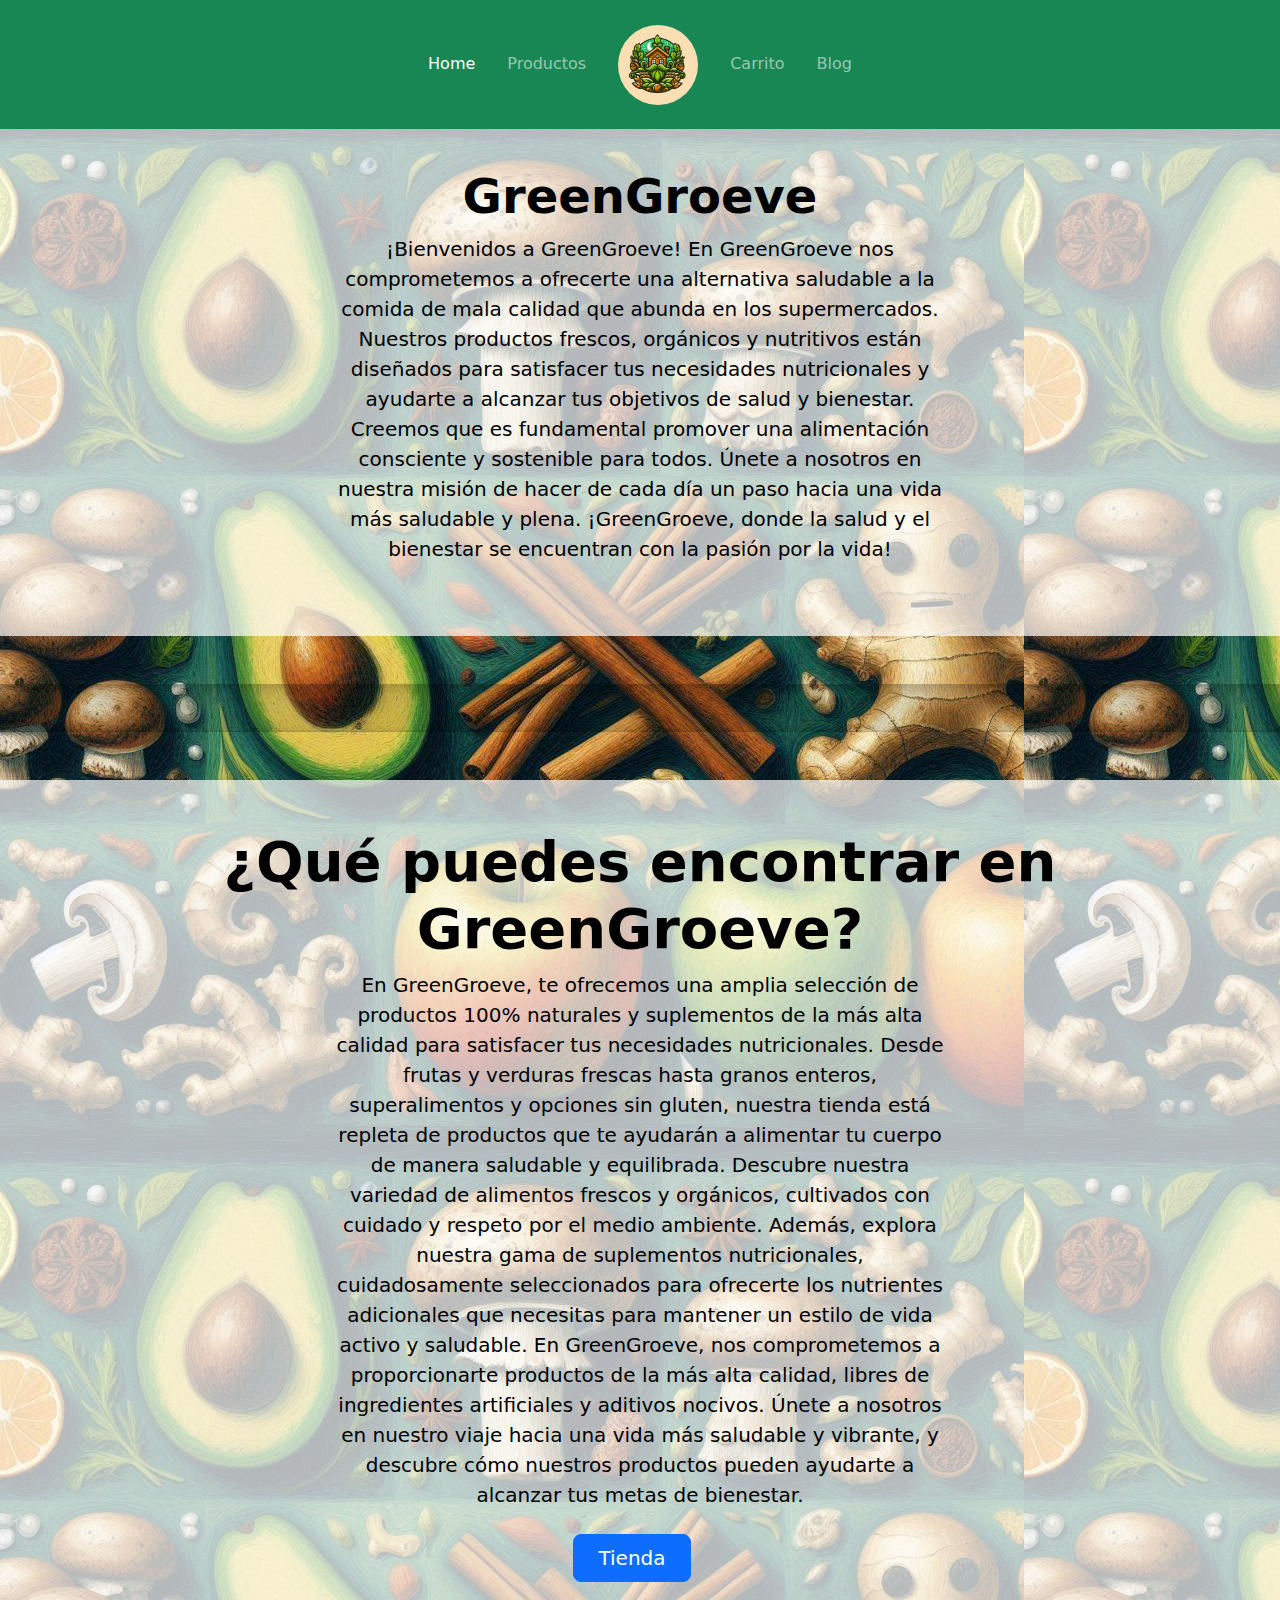
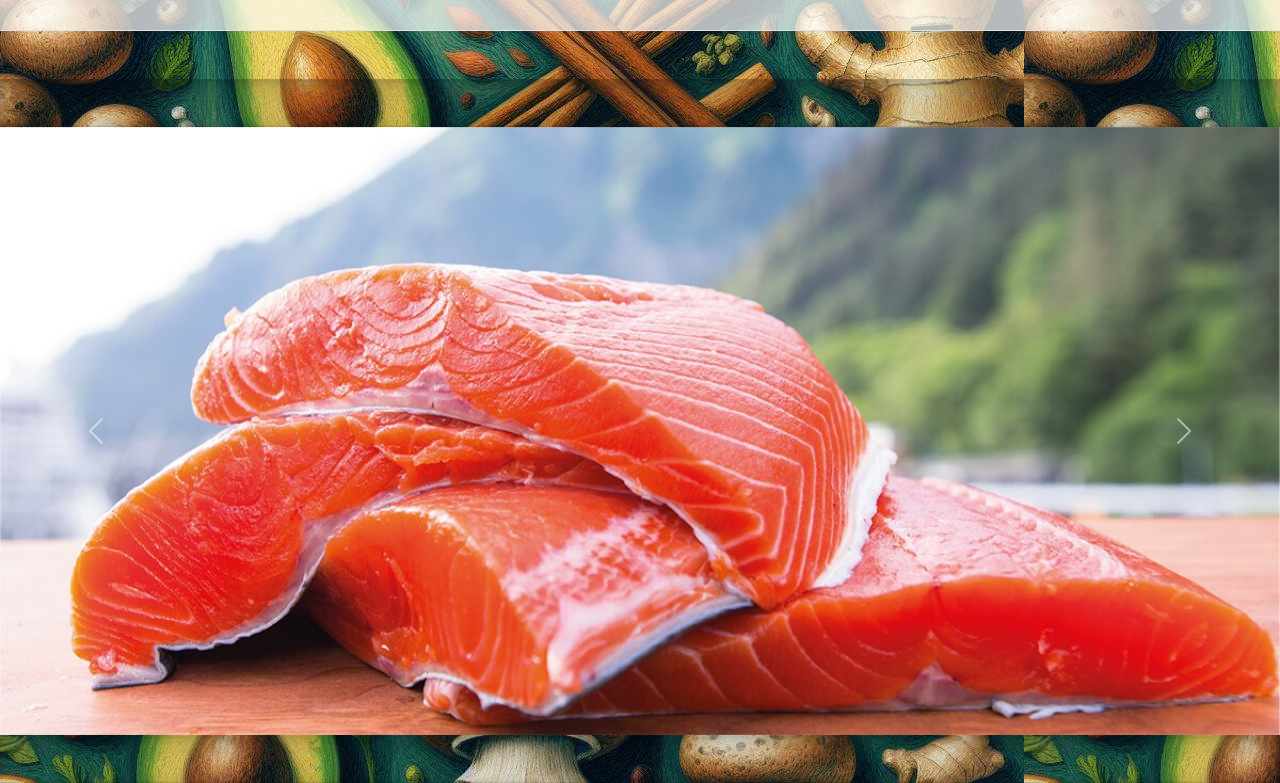
<file: src/main/webapp/index.html>
<!DOCTYPE html>
<html>

<head>
	<meta charset="UTF-8">
	<meta name="viewport" content="width=device-width, initial-scale=1.0">
	<meta name="author" content="EBP">
	<meta name="description" content="Página Principal">
	<link rel="stylesheet" href="estilos.css">
	<link rel="stylesheet" href="custom.css">
	<link href="https://cdn.jsdelivr.net/npm/bootstrap@5.3.3/dist/css/bootstrap.min.css" rel="stylesheet"
		integrity="sha384-QWTKZyjpPEjISv5WaRU9OFeRpok6YctnYmDr5pNlyT2bRjXh0JMhjY6hW+ALEwIH" crossorigin="anonymous">
	<title>GreenGrove</title>

</head>

<body>

	<header>
		<nav class="navbar navbar-expand-lg navbar-dark p-3 bg-success fixed-top" id="headerNav">
			<div class="container-fluid">
				<a class="navbar-brand d-block d-lg-none" href="#"> <img class="logo1" src="resources/GreenGroeve.jpg"
						height="80" />
				</a>
				<button class="navbar-toggler" type="button" data-bs-toggle="collapse"
					data-bs-target="#navbarNavDropdown" aria-controls="navbarNavDropdown" aria-expanded="false"
					aria-label="Toggle navigation">
					<span class="navbar-toggler-icon"></span>
				</button>

				<div class="collapse navbar-collapse" id="navbarNavDropdown">
					<ul class="navbar-nav mx-auto ">
						<li class="nav-item"><a class="nav-link mx-2 active" aria-current="page"
								href="index.html">Home</a></li>
						<li class="nav-item"><a href="tienda.html" class="nav-link mx-2" href="#">Productos</a></li>
						<li class="nav-item d-none d-lg-block"><a class="nav-link mx-2" href="index.html"> <img
									class="logo1" src="resources/GreenGroeve.jpg" height="80" />
							</a></li>
						<li class="nav-item"><a class="nav-link mx-2" href="carrito.html">Carrito</a></li>
						<li class="nav-item"><a class="nav-link mx-2" href="recetas.html">Blog</a></li>

					</ul>
				</div>
			</div>
		</nav>

	</header>
	<br>
	<br>
	<br>
	<main>
		<h1 class="visually-hidden">Heroes examples</h1>

		<div class="px-4 py-5 my-5 text-center bg-translucent">
			<h1 class="display-5 fw-bold">GreenGroeve</h1>
			<div class="col-lg-6 mx-auto">
				<p class="lead mb-4">¡Bienvenidos a GreenGroeve! En GreenGroeve
					nos comprometemos a ofrecerte una alternativa saludable a la comida
					de mala calidad que abunda en los supermercados. Nuestros productos
					frescos, orgánicos y nutritivos están diseñados para satisfacer tus
					necesidades nutricionales y ayudarte a alcanzar tus objetivos de
					salud y bienestar. Creemos que es fundamental promover una
					alimentación consciente y sostenible para todos. Únete a nosotros
					en nuestra misión de hacer de cada día un paso hacia una vida más
					saludable y plena. ¡GreenGroeve, donde la salud y el bienestar se
					encuentran con la pasión por la vida!</p>

			</div>
		</div>

		<div class="b-example-divider"></div>

		<div class="px-4 pt-5 my-5 text-center border-bottom bg-translucent">
			<h1 class="display-4 fw-bold">¿Qué puedes encontrar en
				GreenGroeve?</h1>
			<div class="col-lg-6 mx-auto">
				<p class="lead mb-4">En GreenGroeve, te ofrecemos una amplia
					selección de productos 100% naturales y suplementos de la más alta
					calidad para satisfacer tus necesidades nutricionales. Desde frutas
					y verduras frescas hasta granos enteros, superalimentos y opciones
					sin gluten, nuestra tienda está repleta de productos que te
					ayudarán a alimentar tu cuerpo de manera saludable y equilibrada.

					Descubre nuestra variedad de alimentos frescos y orgánicos,
					cultivados con cuidado y respeto por el medio ambiente. Además,
					explora nuestra gama de suplementos nutricionales, cuidadosamente
					seleccionados para ofrecerte los nutrientes adicionales que
					necesitas para mantener un estilo de vida activo y saludable. En
					GreenGroeve, nos comprometemos a proporcionarte productos de la más
					alta calidad, libres de ingredientes artificiales y aditivos
					nocivos. Únete a nosotros en nuestro viaje hacia una vida más
					saludable y vibrante, y descubre cómo nuestros productos pueden
					ayudarte a alcanzar tus metas de bienestar.</p>
				<div class="d-grid gap-2 d-sm-flex justify-content-sm-center mb-5">
					<a href="tienda.html">
						<button type="button" class="btn btn-primary btn-lg px-4 me-sm-3">Tienda</button>
					</a>
				</div>
			</div>
		</div>

		<div class="b-example-divider"></div>

		<div id="carouselExampleAutoplaying" class="carousel slide" data-bs-ride="carousel" data-bs-interval="3000">
			<div class="carousel-inner">
				<div class="carousel-item active">
					<img src="resources/salmon-salvaje.jpg" class="d-block w-100" alt="Salmon">
				</div>
				<div class="carousel-item">
					<img src="resources/omega33.jpg" class="d-block w-100" alt="Omega 3">
				</div>
				<div class="carousel-item">
					<img src="resources/setas.jpg" class="d-block w-100" alt="Setas">
				</div>
			</div>
			<button class="carousel-control-prev" type="button" data-bs-target="#carouselExampleAutoplaying"
				data-bs-slide="prev">
				<span class="carousel-control-prev-icon" aria-hidden="true"></span>
				<span class="visually-hidden">Previous</span>
			</button>
			<button class="carousel-control-next" type="button" data-bs-target="#carouselExampleAutoplaying"
				data-bs-slide="next">
				<span class="carousel-control-next-icon" aria-hidden="true"></span>
				<span class="visually-hidden">Next</span>
			</button>
		</div>
		<div class="b-example-divider mb-0"></div>
	</main>

	<script src="https://cdn.jsdelivr.net/npm/bootstrap@5.3.3/dist/js/bootstrap.bundle.min.js"
		integrity="sha384-YvpcrYf0tY3lHB60NNkmXc5s9fDVZLESaAA55NDzOxhy9GkcIdslK1eN7N6jIeHz"
		crossorigin="anonymous"></script>
</body>

</html>
</file>
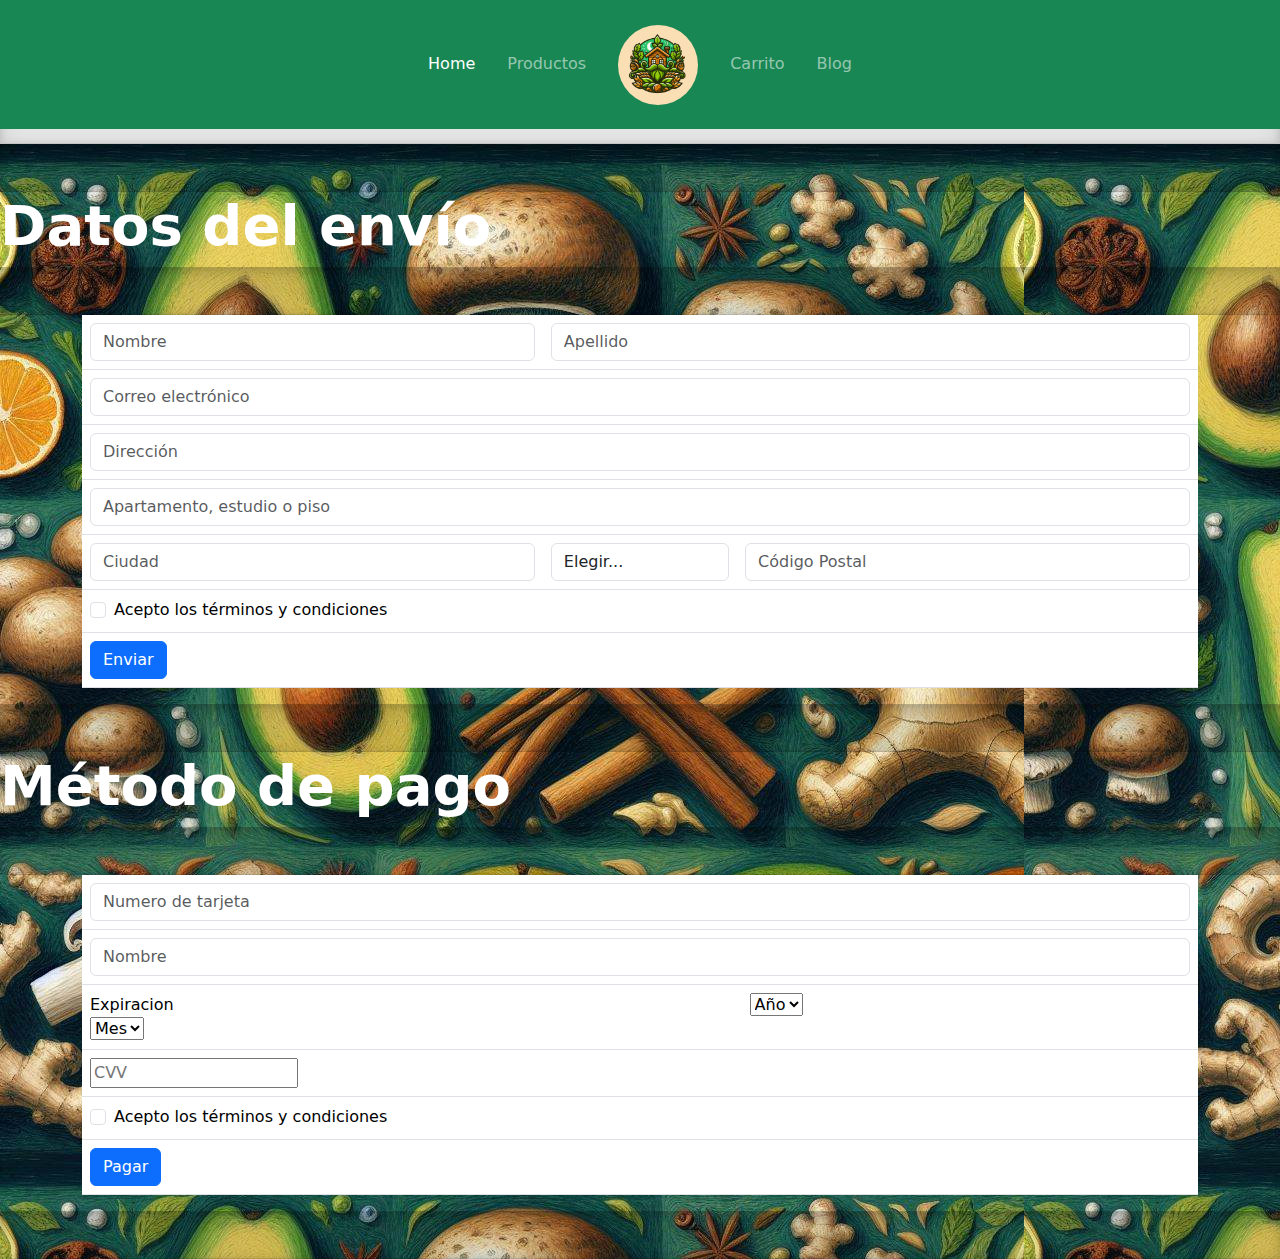
<file: src/main/webapp/carrito.html>
<!DOCTYPE html>
<html>

<head>
	<meta charset="UTF-8">
	<meta name="viewport" content="width=device-width, initial-scale=1.0">
	<meta name="author" content="EBP">
	<meta name="description" content="Carrito">
	<link rel="stylesheet" href="estilos.css">
	<link rel="stylesheet" href="custom.css">
	<link href="https://cdn.jsdelivr.net/npm/bootstrap@5.3.3/dist/css/bootstrap.min.css" rel="stylesheet"
		integrity="sha384-QWTKZyjpPEjISv5WaRU9OFeRpok6YctnYmDr5pNlyT2bRjXh0JMhjY6hW+ALEwIH" crossorigin="anonymous">
	<title>GreenGrove-Carrito</title>

</head>

<body>

	<header>
		<nav class="navbar navbar-expand-lg navbar-dark p-3 bg-success fixed-top" id="headerNav">
			<div class="container-fluid">
				<a class="navbar-brand d-block d-lg-none" href="#"> <img class="logo1" src="resources/GreenGroeve.jpg"
						height="80" />
				</a>
				<button class="navbar-toggler" type="button" data-bs-toggle="collapse"
					data-bs-target="#navbarNavDropdown" aria-controls="navbarNavDropdown" aria-expanded="false"
					aria-label="Toggle navigation">
					<span class="navbar-toggler-icon"></span>
				</button>

				<div class="collapse navbar-collapse" id="navbarNavDropdown">
					<ul class="navbar-nav mx-auto ">
						<li class="nav-item"><a class="nav-link mx-2 active" aria-current="page"
								href="index.html">Home</a></li>
						<li class="nav-item"><a href="tienda.html" class="nav-link mx-2" href="#">Productos</a></li>
						<li class="nav-item d-none d-lg-block"><a class="nav-link mx-2" href="index.html"> <img
									class="logo1" src="resources/GreenGroeve.jpg" height="80" />
							</a></li>
						<li class="nav-item"><a class="nav-link mx-2" href="carrito.html">Carrito</a></li>
						<li class="nav-item"><a class="nav-link mx-2" href="recetas.html">Blog</a>
						</li>

					</ul>
				</div>
			</div>
		</nav>

	</header>

	<div class="b-example-divider"></div>
	<div class="b-example-divider"></div>
	<div class="b-example-divider"></div>

	<main>
		<div class="b-example-divider"></div>

		<h1 class="display-4 fw-bold">Datos del envío</h1>

		<div class="b-example-divider"></div>

		<div class="container">
			<table class="table">
				<tbody>
					<tr>
						<td>
							<form class="formulario">
								<div class="form-row">
									<div class="col">
										<input type="text" class="form-control" placeholder="Nombre" required>
									</div>
								</div>
						</td>
						<td colspan="2">
							<div class="form-row">
								<div class="col">
									<input type="text" class="form-control" placeholder="Apellido" required>
								</div>
							</div>
						</td>
					</tr>
					<tr>
						<td colspan="3">
							<div class="form-row">
								<div class="col">
									<input type="email" class="form-control" id="inputEmail4"
										placeholder="Correo electrónico" required>
								</div>
							</div>
						</td>
					</tr>
					<tr>
						<td colspan="3">
							<div class="form-row">
								<div class="col">
									<input type="text" class="form-control" id="inputAddress" placeholder="Dirección"
										required>
								</div>
							</div>
						</td>
					</tr>
					<tr>
						<td colspan="3">
							<div class="form-row">
								<div class="col">
									<input type="text" class="form-control" id="inputAddress2"
										placeholder="Apartamento, estudio o piso" required>
								</div>
							</div>
						</td>
					</tr>
					<tr>
						<td>
							<div class="form-row">
								<div class="col">
									<input type="text" class="form-control" id="inputCity" placeholder="Ciudad"
										required>
								</div>
							</div>
						</td>
						<td>
							<div class="form-row">
								<div class="col">
									<select id="inputState" class="form-control">
										<option selected>Elegir...</option>
										<option>...</option>
									</select>
								</div>
						</td>
						<td>
							<div class="form-row">
								<div class="col">
									<input type="text" class="form-control" id="inputZip" placeholder="Código Postal"
										required>
								</div>
							</div>
						</td>
					</tr>
					<tr>
						<td colspan="3">
							<div class="form-row">
								<div class="col">
									<div class="form-check">
										<input class="form-check-input" type="checkbox" id="gridCheck">
										<label class="form-check-label" for="gridCheck">
											Acepto los términos y condiciones </label>
									</div>
								</div>
							</div>
						</td>
					</tr>
					<tr>
						<td colspan="3">
							<div class="form-row">
								<div class="col">
									<button type="submit" class="btn btn-primary">Enviar</button>
								</div>
							</div>
						</td>
					</tr>
				</tbody>
			</table>
		</div>

		<div class="b-example-divider"></div>

		<h1 class="display-4 fw-bold">Método de pago</h1>


		<div class="b-example-divider"></div>


		<div class="container">
			<table class="table">
				<tbody>
					<tr>
						<td colspan="2">
							<form class="formulario">
								<div class="form-row">
									<div class="col">
										<input type="text" class="form-control" placeholder="Numero de tarjeta"
											required>
										<id="inputNumero" maxlength="19" autocomplete="off">
									</div>
								</div>
						</td>
					</tr>
					<tr>
						<td colspan="2">
							<div class="form-row">
								<div class="col">
									<input type="text" class="form-control" placeholder="Nombre" required>
								</div>
							</div>
						</td>
					</tr>
					<tr>
						<td>
							<div class="flexbox">
								<div class="grupo expira">
									<label for="selectMes">Expiracion</label>
									<div class="flexbox">
										<div class="grupo-select">
											<select name="mes" id="selectMes">
												<option disabled selected>Mes</option>
											</select> <i class="fas fa-angle-down"></i>
										</div>
						</td>
						<td>
							<div class="grupo-select">
								<select name="year" id="selectYear">
									<option disabled selected>Año</option>
								</select> <i class="fas fa-angle-down"></i>
							</div>
		</div>
		</div>
		</td>
		</tr>
		<tr>
			<td colspan="2">
				<div class="form-row">
					<div class="col">
						<input type="text" placeholder="CVV" required>
					</div>
				</div>
			</td>
		</tr>


		<td colspan="3">
			<div class="form-row">
				<div class="col">
					<div class="form-check">
						<input class="form-check-input" type="checkbox" id="gridCheck">
						<label class="form-check-label" for="gridCheck"> Acepto
							los términos y condiciones </label>
					</div>
				</div>
			</div>
		</td>
		</tr>
		<tr>
			<td colspan="3">
				<div class="form-row">
					<div class="col">
						<button type="submit" class="btn btn-primary">Pagar</button>
					</div>
				</div>
			</td>
		</tr>
		</tbody>
		</table>
		</div>

		<div class="b-example-divider"></div>


	</main>

	<script src="https://cdn.jsdelivr.net/npm/bootstrap@5.3.3/dist/js/bootstrap.bundle.min.js"
		integrity="sha384-YvpcrYf0tY3lHB60NNkmXc5s9fDVZLESaAA55NDzOxhy9GkcIdslK1eN7N6jIeHz"
		crossorigin="anonymous"></script>
</body>

</html>
</file>
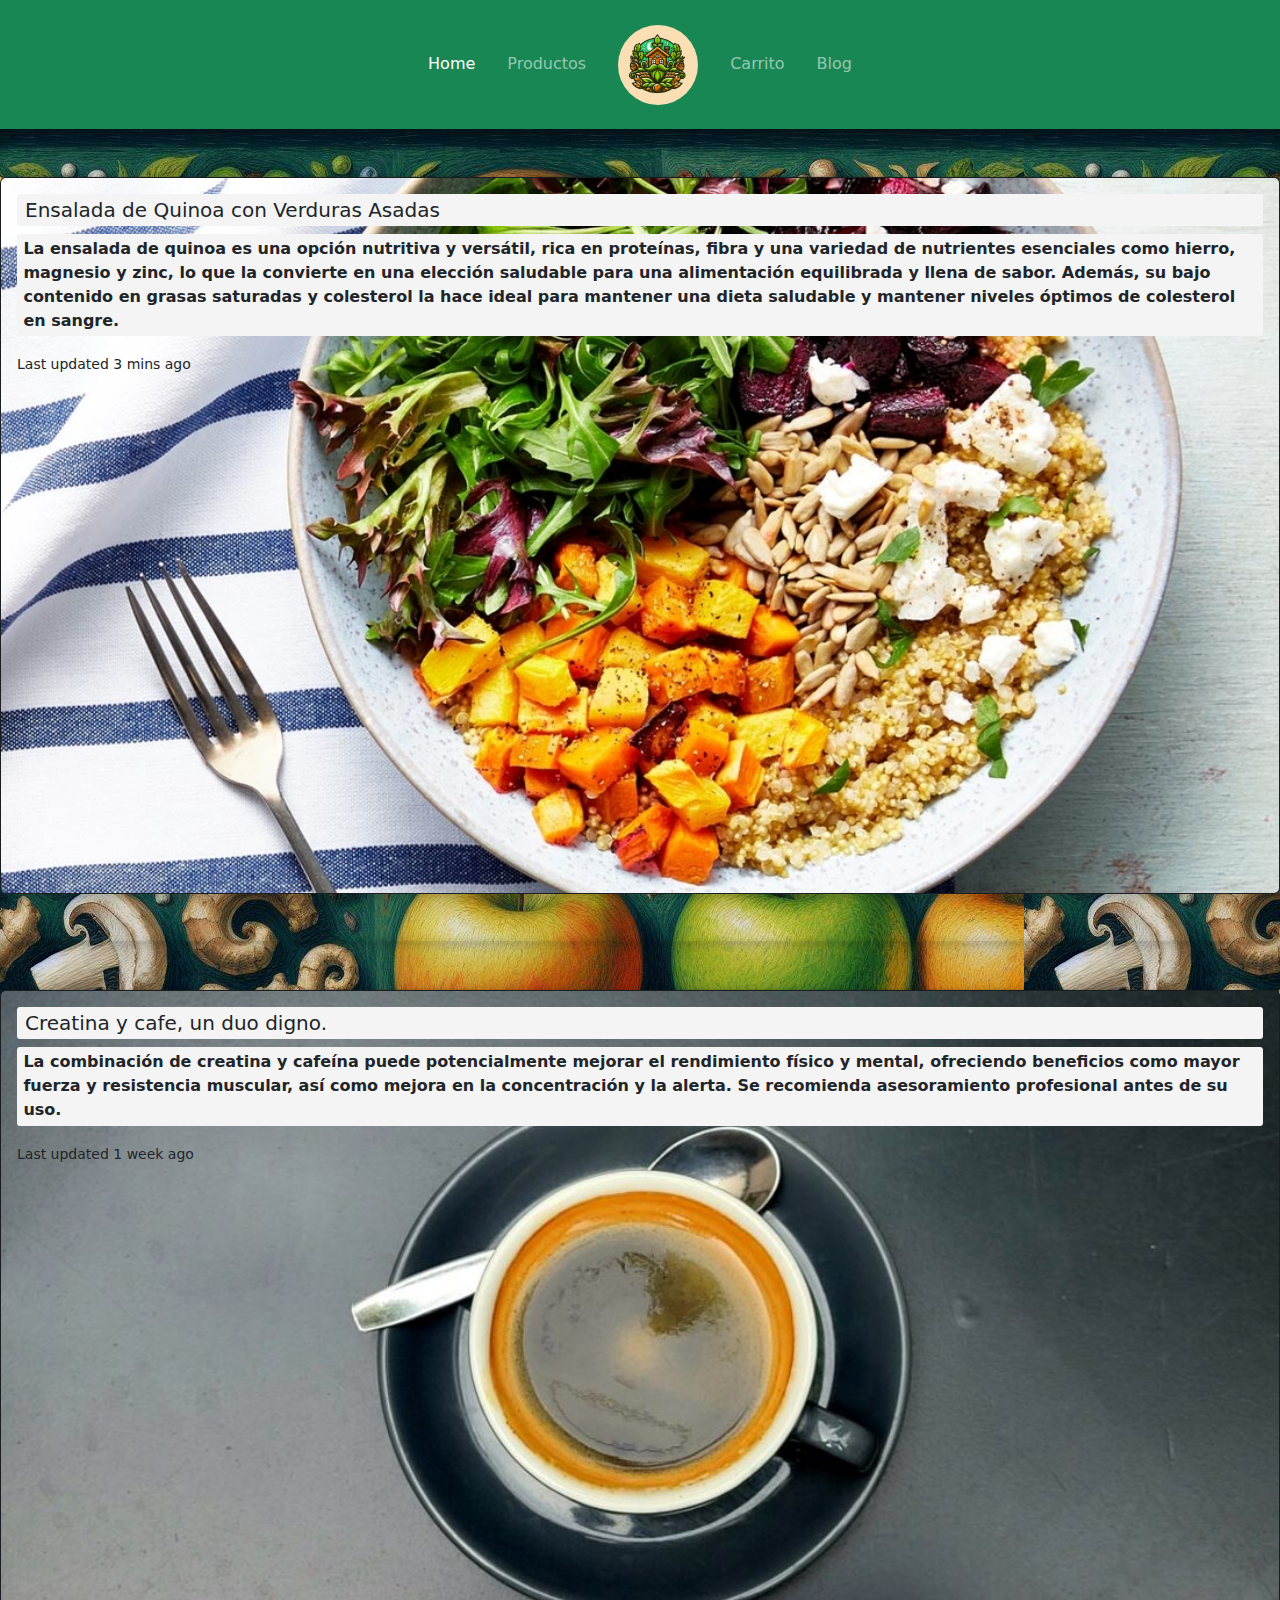
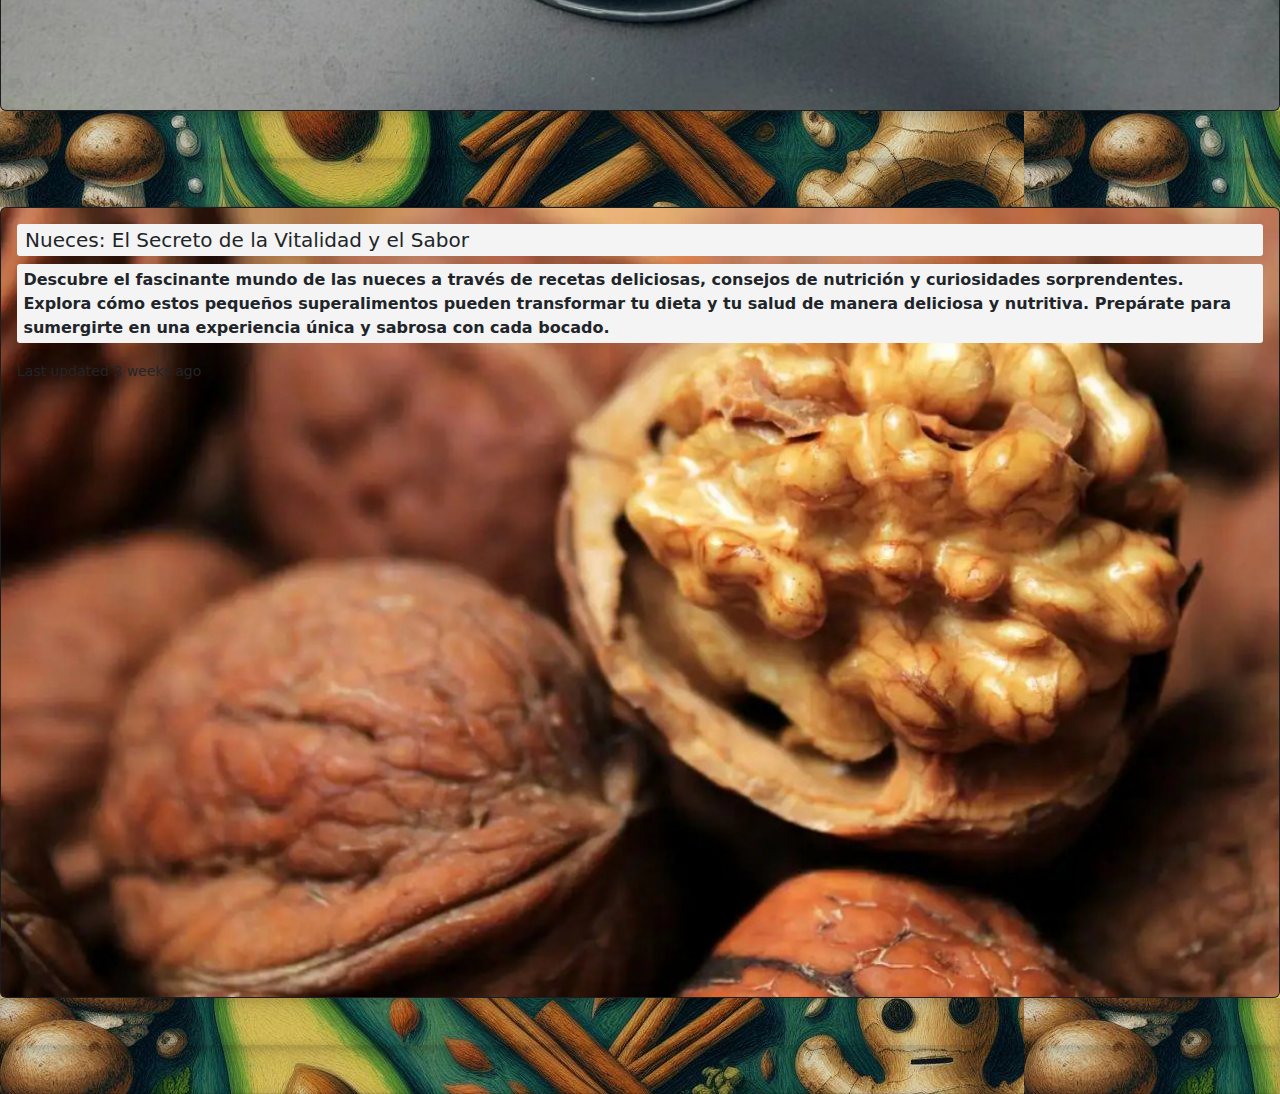
<file: src/main/webapp/recetas.html>
<!DOCTYPE html>
<html>

<head>
	<meta charset="UTF-8">
	<meta name="viewport" content="width=device-width, initial-scale=1.0">
	<meta name="author" content="EBP">
	<meta name="description" content="Blog">
	<link rel="stylesheet" href="estilos.css">
	<link rel="stylesheet" href="custom.css">
	<link href="https://cdn.jsdelivr.net/npm/bootstrap@5.3.3/dist/css/bootstrap.min.css" rel="stylesheet"
		integrity="sha384-QWTKZyjpPEjISv5WaRU9OFeRpok6YctnYmDr5pNlyT2bRjXh0JMhjY6hW+ALEwIH" crossorigin="anonymous">
	<title>GreenGrove-Blog</title>

</head>

<body>

	<header>
		<nav class="navbar navbar-expand-lg navbar-dark p-3 bg-success" id="headerNav">
			<div class="container-fluid">
				<a class="navbar-brand d-block d-lg-none" href="#"> <img class="logo1" src="resources/GreenGroeve.jpg"
						height="80" />
				</a>
				<button class="navbar-toggler" type="button" data-bs-toggle="collapse"
					data-bs-target="#navbarNavDropdown" aria-controls="navbarNavDropdown" aria-expanded="false"
					aria-label="Toggle navigation">
					<span class="navbar-toggler-icon"></span>
				</button>

				<div class="collapse navbar-collapse" id="navbarNavDropdown">
					<ul class="navbar-nav mx-auto ">
						<li class="nav-item"><a class="nav-link mx-2 active" aria-current="page"
								href="index.html">Home</a></li>
						<li class="nav-item"><a href="tienda.html" class="nav-link mx-2"
								href="tienda.html">Productos</a></li>
						<li class="nav-item d-none d-lg-block"><a class="nav-link mx-2" href="index.html"> <img
									class="logo1" src="resources/GreenGroeve.jpg" height="80" />
							</a></li>
						<li class="nav-item"><a class="nav-link mx-2" href="carrito.html">Carrito</a></li>
						<li class="nav-item"><a class="nav-link mx-2" href="#">Blog</a></li>
					</ul>
				</div>
			</div>
		</nav>

	</header>

	<main>
		<div class="b-example-divider"></div>

		<div class="card bg-dark"> <!-- Cambiado text-bg-dark a bg-dark -->
			<img src="resources/1200x672_Quinoa-Salad_1200x672_acf_cropped.jpg" class="card-img" alt="...">
			<div class="card-img-overlay">
				<h5 class="card-title highlighted">Ensalada de Quinoa con Verduras Asadas</h5>
				<p class="card-text highlighted"><strong>La ensalada de quinoa es una opción nutritiva y versátil, rica
						en proteínas, fibra
						y una variedad de nutrientes esenciales como hierro, magnesio y zinc, lo que la convierte en una
						elección saludable para una alimentación equilibrada y llena de sabor. Además, su bajo contenido
						en
						grasas saturadas y colesterol la hace ideal para mantener una dieta saludable y mantener niveles
						óptimos de colesterol en sangre.</p></strong></p>
				<p class="card-text"><small>Last updated 3 mins ago</small></p>
			</div>
		</div>

		<div class="b-example-divider"></div>
		<div class="b-example-divider"></div>

		<div class="card bg-dark"> <!-- Cambiado text-bg-dark a bg-dark -->
			<img src="resources/creatimacafe.jpg" class="card-img" alt="...">
			<div class="card-img-overlay">
				<h5 class="card-title highlighted">Creatina y cafe, un duo digno.</h5>
				<p class="card-text highlighted"><strong>La combinación de creatina y cafeína puede potencialmente
						mejorar el rendimiento físico y mental, ofreciendo beneficios como mayor fuerza y resistencia
						muscular, así como mejora en la concentración y la alerta. Se recomienda asesoramiento
						profesional antes de su uso.</p></strong></p>
				<p class="card-text"><small>Last updated 1 week ago</small></p>
			</div>
		</div>

		<div class="b-example-divider"></div>
		<div class="b-example-divider"></div>

		<div class="card bg-dark"> <!-- Cambiado text-bg-dark a bg-dark -->
			<img src="resources/nueces.jpg" class="card-img" alt="...">
			<div class="card-img-overlay">
				<h5 class="card-title highlighted">Nueces: El Secreto de la Vitalidad y el Sabor</h5>
				<p class="card-text highlighted"><strong>Descubre el fascinante mundo de las nueces a través de recetas
						deliciosas, consejos de nutrición y curiosidades sorprendentes. Explora cómo estos pequeños
						superalimentos pueden transformar tu dieta y tu salud de manera deliciosa y nutritiva. Prepárate
						para sumergirte en una experiencia única y sabrosa con cada bocado.</p></strong></p>
				<p class="card-text"><small>Last updated 3 weeks ago</small></p>
			</div>
		</div>
		
		<div class="b-example-divider"></div>
		<div class="b-example-divider"></div>


	</main>

	<script src="https://cdn.jsdelivr.net/npm/bootstrap@5.3.3/dist/js/bootstrap.bundle.min.js"
		integrity="sha384-YvpcrYf0tY3lHB60NNkmXc5s9fDVZLESaAA55NDzOxhy9GkcIdslK1eN7N6jIeHz"
		crossorigin="anonymous"></script>
</body>

</html>
</file>
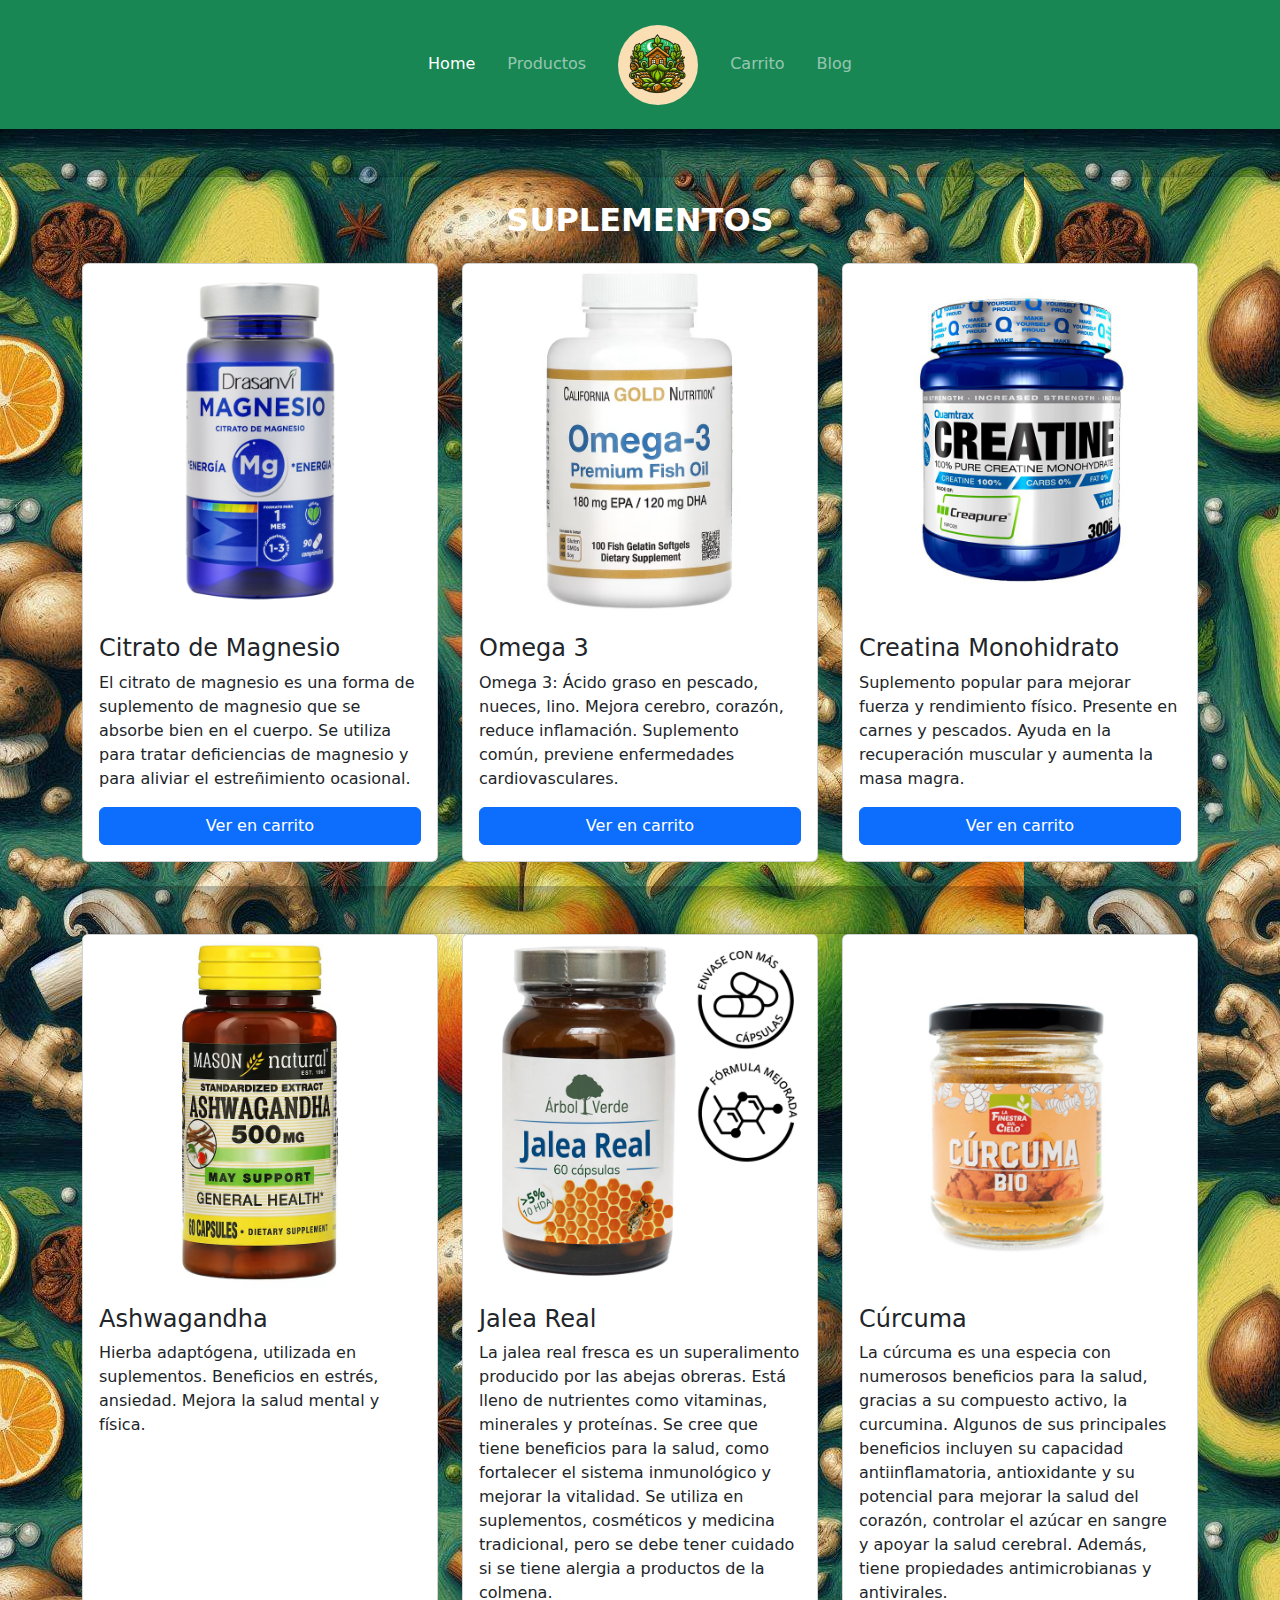
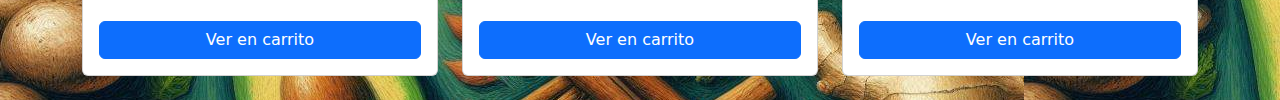
<file: src/main/webapp/tienda.html>
<!DOCTYPE html>
<html>

<head>
	<meta charset="UTF-8">
	<meta name="viewport" content="width=device-width, initial-scale=1.0">
	<meta name="author" content="EBP">
	<meta name="description" content="Tienda">
	<link rel="stylesheet" href="estilos.css">
	<link rel="stylesheet" href="custom.css">
	<link href="https://cdn.jsdelivr.net/npm/bootstrap@5.3.3/dist/css/bootstrap.min.css" rel="stylesheet"
		integrity="sha384-QWTKZyjpPEjISv5WaRU9OFeRpok6YctnYmDr5pNlyT2bRjXh0JMhjY6hW+ALEwIH" crossorigin="anonymous">
	<title>GreenGrove-Tienda</title>

</head>

<body>

	<header>
		<nav class="navbar navbar-expand-lg navbar-dark p-3 bg-success" id="headerNav">
			<div class="container-fluid">
				<a class="navbar-brand d-block d-lg-none" href="#"> <img class="logo1" src="resources/GreenGroeve.jpg"
						height="80" />
				</a>
				<button class="navbar-toggler" type="button" data-bs-toggle="collapse"
					data-bs-target="#navbarNavDropdown" aria-controls="navbarNavDropdown" aria-expanded="false"
					aria-label="Toggle navigation">
					<span class="navbar-toggler-icon"></span>
				</button>

				<div class="collapse navbar-collapse" id="navbarNavDropdown">
					<ul class="navbar-nav mx-auto ">
						<li class="nav-item"><a class="nav-link mx-2 active" aria-current="page"
								href="index.html">Home</a></li>
						<li class="nav-item"><a href="tienda.html" class="nav-link mx-2"
								href="tienda.html">Productos</a></li>
						<li class="nav-item d-none d-lg-block"><a class="nav-link mx-2" href="index.html"> <img
									class="logo1" src="resources/GreenGroeve.jpg" height="80" />
							</a></li>
						<li class="nav-item"><a class="nav-link mx-2" href="carrito.html">Carrito</a></li>
						<li class="nav-item"><a class="nav-link mx-2" href="recetas.html">Blog</a></li>
					</ul>
				</div>
			</div>
		</nav>

	</header>

	<main>
		<div class="b-example-divider"></div>

		<div class="contenedor container mt-4"">
			<div class=" text-center mt-2">
			<h2 class="fw-bold text-uppercase mb-4" style="color: white;">Suplementos</h2>
		</div>
		<div class="row">
			<div class="col-md-6 col-lg-4 mb-4">
				<div class="card h-100 d-flex flex-column">
					<img class="card-img-top" src="resources/mineral-citrato-magnesio-90-comp.jpg"
						alt="Citrato de Magnesio">
					<div class="card-body d-flex flex-column">
						<h4 class="card-title">Citrato de Magnesio</h4>
						<p class="card-text flex-grow-1">El citrato de magnesio es
							una forma de suplemento de magnesio que se absorbe bien en el
							cuerpo. Se utiliza para tratar deficiencias de magnesio y para
							aliviar el estreñimiento ocasional.</p>
						<a href="carrito.html" class="btn btn-primary mt-auto">Ver en carrito</a>
					</div>
				</div>
			</div>

			<div class="col-md-6 col-lg-4 mb-4">
				<div class="card h-100 d-flex flex-column">
					<img class="card-img-top" src="resources/omega3.jpg" alt="Omega 3">
					<div class="card-body d-flex flex-column">
						<h4 class="card-title">Omega 3</h4>
						<p class="card-text flex-grow-1">Omega 3: Ácido graso en
							pescado, nueces, lino. Mejora cerebro, corazón, reduce
							inflamación. Suplemento común, previene enfermedades
							cardiovasculares.</p>
						<a href="carrito.html" class="btn btn-primary mt-auto">Ver en carrito</a>
					</div>
				</div>
			</div>

			<div class="col-md-6 col-lg-4 mb-4">
				<div class="card h-100 d-flex flex-column">
					<img class="card-img-top" src="resources/creatina-monohidrato-100-creapure-300gr-quamtrax.jpg"
						alt="Creatina Monohidrato">
					<div class="card-body d-flex flex-column">
						<h4 class="card-title">Creatina Monohidrato</h4>
						<p class="card-text flex-grow-1">Suplemento popular para
							mejorar fuerza y rendimiento físico. Presente en carnes y
							pescados. Ayuda en la recuperación muscular y aumenta la masa
							magra.</p>
						<a href="carrito.html" class="btn btn-primary mt-auto">Ver en carrito</a>
					</div>
				</div>
			</div>
		</div>

		<div class="b-example-divider"></div>

		<div class="row">
			<div class="col-md-6 col-lg-4 mb-4">
				<div class="card h-100 d-flex flex-column">
					<img class="card-img-top" src="resources/aswhagandha.jpg" alt="Ashwagandha">
					<div class="card-body d-flex flex-column">
						<h4 class="card-title">Ashwagandha</h4>
						<p class="card-text flex-grow-1">Hierba adaptógena, utilizada
							en suplementos. Beneficios en estrés, ansiedad. Mejora la salud
							mental y física.</p>
						<a href="carrito.html" class="btn btn-primary mt-auto">Ver en carrito</a>
					</div>
				</div>
			</div>

			<div class="col-md-6 col-lg-4 mb-4">
				<div class="card h-100 d-flex flex-column">
					<img class="card-img-top" src="resources/Jalea-Real-Caps_Detalle_Web_800x.jpg" alt="JaleaReal">
					<div class="card-body d-flex flex-column">
						<h4 class="card-title">Jalea Real</h4>
						<p class="card-text flex-grow-1">La jalea real fresca es un
							superalimento producido por las abejas obreras. Está lleno de
							nutrientes como vitaminas, minerales y proteínas. Se cree que
							tiene beneficios para la salud, como fortalecer el sistema
							inmunológico y mejorar la vitalidad. Se utiliza en suplementos,
							cosméticos y medicina tradicional, pero se debe tener cuidado si
							se tiene alergia a productos de la colmena.</p>
						<a href="carrito.html" class="btn btn-primary mt-auto">Ver en carrito</a>
					</div>
				</div>
			</div>

			<div class="col-md-6 col-lg-4 mb-4">
				<div class="card h-100 d-flex flex-column">
					<img class="card-img-top" src="resources/crcuma-con-dosificador.jpg" alt="Curcuma">
					<div class="card-body d-flex flex-column">
						<h4 class="card-title">Cúrcuma</h4>
						<p class="card-text flex-grow-1">La cúrcuma es una especia
							con numerosos beneficios para la salud, gracias a su compuesto
							activo, la curcumina. Algunos de sus principales beneficios
							incluyen su capacidad antiinflamatoria, antioxidante y su
							potencial para mejorar la salud del corazón, controlar el azúcar
							en sangre y apoyar la salud cerebral. Además, tiene propiedades
							antimicrobianas y antivirales.</p>
						<a href="carrito.html" class="btn btn-primary mt-auto">Ver en carrito</a>
					</div>
				</div>
			</div>
		</div>

		</div>





		</div>
	</main>

	<script src="https://cdn.jsdelivr.net/npm/bootstrap@5.3.3/dist/js/bootstrap.bundle.min.js"
		integrity="sha384-YvpcrYf0tY3lHB60NNkmXc5s9fDVZLESaAA55NDzOxhy9GkcIdslK1eN7N6jIeHz"
		crossorigin="anonymous"></script>
</body>

</html>
</file>
<file: src/main/webapp/estilos.css>
@charset "UTF-8";

.et-hero-tabs,
.et-slide {
	display: flex;
	flex-direction: column;
	justify-content: center;
	align-items: center;
	height: 100vh;
	position: relative;
	background-image: url(resources/Background4.jpg);
	background-size: 100%;
	background-repeat: no-repeat;
	text-align: center;
	padding: 0 1em;
	color: white;

	h1 {
		font-size: 2rem;
		margin: 0;
		letter-spacing: 1rem;
	}

	h3 {
		font-size: 1rem;
		letter-spacing: 0.3rem;
		opacity: 0.6;
	}
}

.et-slide2 {
	display: flex;
	flex-direction: column;
	justify-content: center;
	align-items: center;
	height: 100vh;
	position: relative;
	text-align: center;
	padding: 0 2em;

	h3 {
		font-size: 1rem;
		opacity: 0.6;
	}

	h1 {
		font-size: 2rem;
		margin: 0;
	}

}

.et-hero-tabs-container {
	display: flex;
	flex-direction: row;
	position: absolute;
	bottom: 0;
	height: 70px;
	box-shadow: 0 0 20px rgba(0, 0, 0, 0.1);
	background: #fff;
	z-index: 10;

	&--top {
		position: fixed;
		top: 0;
	}
}

.et-hero-tab {
	display: flex;
	justify-content: center;
	align-items: center;
	flex: 1;
	color: #000;
	letter-spacing: 0.1rem;
	transition: all 0.5s ease;
	font-size: 0.8rem;

	&:hover {
		color: white;
		background: rgba(102, 177, 241, 0.8);
		transition: all 0.5s ease;
	}
}

.et-hero-tab-slider {
	position: absolute;
	bottom: 0;
	width: 0;
	height: 6px;
	background: #66B1F1;
	transition: left 0.3s ease;
}




.b-example-divider {
	height: 3rem;
	background-color: rgba(0, 0, 0, .1);
	border: solid rgba(0, 0, 0, .15);
	border-width: 1px 0;
	box-shadow: inset 0 .5em 1.5em rgba(0, 0, 0, .1), inset 0 .125em .5em rgba(0, 0, 0, .15);
}

@media (min-width: 992px) {
	.rounded-lg-3 {
		border-radius: .3rem;
	}
}

.bg-translucent {
	background-color: rgba(255, 255, 255, 0.7);
	color: #000;

}
</file>
<file: src/main/webapp/custom.css>
@media screen and (min-width:992px) {
	.nav-item {
		line-height: 80px;
	}
}

.contenedor {
	margin-right: 15%;
	margin-left: 15%;

}

.highlighted {
            background-color: #f4f4f4; /* color de fondo que simula la selección */
            padding: 0.2em 0.4em; /* añadir un poco de espacio alrededor del texto */
            border-radius: 3px; /* bordes redondeados */
        }
        
main {
	margin-top: 0%;
	background-image: url(resources/Background4.jpg);
	color: white;
}

.logo {
	border-radius: 100%;
	width: 25%;
}



.logo1 {
	border-radius: 50%;
}

.intro {
	margin-top: 20px;
	
}

body {
	font-family: "Century Gothic", 'Lato', sans-serif;
}

a {
	text-decoration: none;
}
</file>
